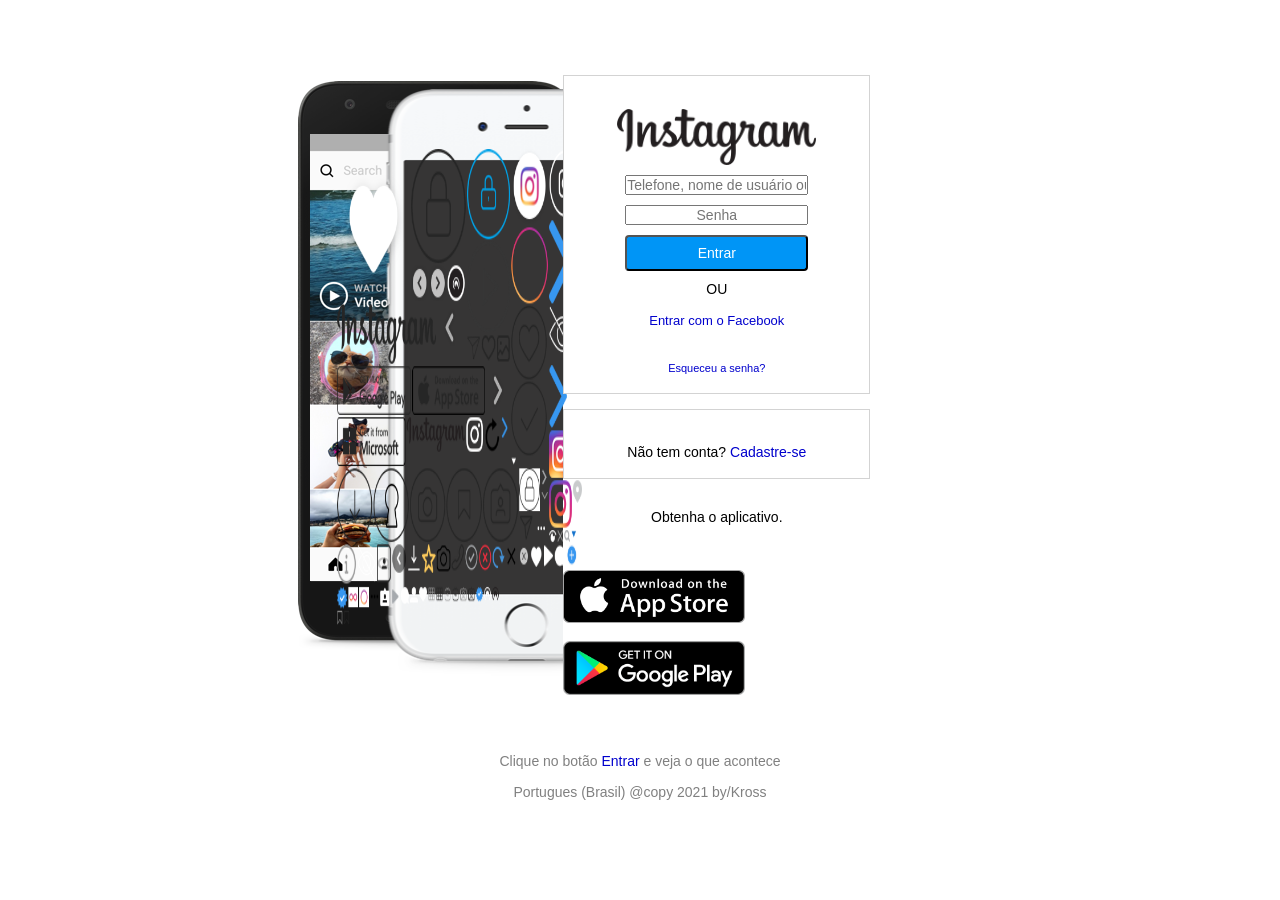
<file: clone_instagram/clone_instagram.html>
<!DOCTYPE html>
<html lang="prt-br">
    <head>
        <meta charset="utf-8">
        <meta name="viewport" content="width=device-width, initial-scale-1.0">
        <link rel="stylesheet" href="style.css">
        <title>Clone Instagram</title>
    </head>
    <body>
        <main>
        <div class="instagram-wrapper">
            <div class="instagram-phone">
                <img id="imagem" src="./imagens/instagram.png" alt="aguardando carregamento da imagem"> 
                <!--<img src="./imagens/instagram-celular2.png" alt="foto-celular"> -->
                <!--<div class="imagem">
                    

                </div>-->
                
            </div>
        
            <div class="instagram-logar">
                <div class="group">
                    <img src="./imagens/instagram-logo.png" class="instagram-logo" alt="instagram logo">
                    <input type="text" class="campos-logar" placeholder="Telefone, nome de usuário ou email" maxlength="30" minlength="30">
                    <input type="text" class="campos-logar" placeholder="Senha" maxlength="30" minlength="30">
                    <button class="botom-entrar campos-logar" onclick="carregarImagem()" >Entrar</button>
                    <p class="campos-logar">OU</p>
                    <p><span class="facebook link-azul campos-logar">Entrar com o Facebook <br><br></span></p>
                    <p><span class="esqueceu link-azul campos-logar">Esqueceu a senha?</span></p>
                    

                </div>
                <div class="group">
                    <p>Não tem conta? <span class="link-azul">Cadastre-se</span></p>
                </div>
                <div class="obtenha-app">
                    <p class="get-app">Obtenha o aplicativo.</p>
                    
                    <div class="download">
                        <img src="./imagens/apple-button.png" class="baixar" alt="botom apple store">
                        <img src="./imagens/googleplay-button.png" class="baixar" alt="botom google play">
                        
                    </div>

                </div>
            </div>
        </div>
        </main>
        <footer><p>Clique no botão <span class="link-azul">Entrar</span> e veja o que acontece</p>
            <p>Portugues (Brasil) @copy 2021 by/Kross</p></footer>
    </body>
    <script type="text/javascript">
        
        function carregarImagem(){
            var xmlHttpRequest=new XMLHttpRequest();
            var url = "https://dog.ceo/api/breeds/image/random"
            xmlHttpRequest.open("GET",url,true);
            xmlHttpRequest.onreadystatechange = function(){
                if (xmlHttpRequest.readyState == 3){
                    console.log('Carregando o conteudo');
                }
                if (xmlHttpRequest.readyState == 4){
                    var jsonResponse = JSON.parse(xmlHttpRequest.responseText);
                    console.log('Requisição Finalizada');
                    console.log('Resultado da Requisição: '+jsonResponse);
                    console.log('Resultado da Requisição: '+jsonResponse.message);
                    var imgCelular = document.getElementById('imagem');
                    imgCelular.src = jsonResponse.message; 
                }
            };
            xmlHttpRequest.send(null);
        }

    </script>


</html>
</file>
<file: clone_instagram/style.css>
*{
    padding: 0;
    margin: 0;
    margin-top: 15px;
    box-sizing: border-box;
    text-decoration: none;
    font-family: sans-serif;
    font-size: 14px;
    
}

main{
    width: 100%;
    min-height: 100%;
    /*background-color: rgb(243,243,243);*/
    margin: 0;
    padding: 0;
    display: flex;
    justify-content: center;
    float: left;
}
footer{
    float: left;
    width: 100%;
    justify-content: center;
    text-align: center;
    color: #808080;
    font-size: 12px;
    margin-top: 40px;
}
.instagram-wrapper{
    display: flex;
    align-items: center;
    justify-content: start;
    width: 60%;
    height: 100%;
    /*border: 3px solid;*/
}
.instagram-phone{
    background-image:url(../clone_instagram/imagens/instagram-celular2.png);
    background-repeat: no-repeat;
    display: flex;
    align-items: center;
    justify-content: center;
    width: 40%;
    min-height: 45rem;
}
.instagram-phone img{
    width: 50rem;
    min-height: 34rem;
}
#imagem{
    margin-left: 100px;
    width: 245px;
    height: 400px;
}

.instagram-logar{
    display: flex;
    align-items: center;
    justify-content: space-around;
    flex-direction: column;
    width: 40%;
    min-height: 34rem;

}
.instagram-logo{
    height: 4rem;
}

.group{
    display: flex;
    justify-content: space-between;
    align-items: center;
    flex-direction: column;
    background-color: #ffffffff;
    width: 100%;
    padding: 1.3rem 0;
    border: 1px solid lightgray;
    
}
.botom-entrar{
    background-color: #0095f6;
    color: #ffffffff;
    padding: 8px;
    border-radius: 4px;    
    
}
.group:nth-child(1){
    min-height: 19rem;
}
.campos-logar{
    width: 60%;
    margin-top: 10px;
    text-align: center;
}
.link-azul{
    color: #0000CD;
}
.facebook{
    align-items: center;
    font-size: 13px;
}
.esqueceu{
    font-size: 11px;
    text-align: center;
}
.obtenha-app{
    display: flex;
    align-items: center;
    flex-direction: column;
}
.get-app{
    display: flex;
    text-align: center;
    margin-bottom: 15px;
}
.dowmload{
    
    display: inline-block;
}
.baixar{
    width: 13rem;
}

/* media queries*/
@media (max-width:1024px){
    main{
        width: 100%;
        min-width: 70%;
        display:flex;
        float: left;
    }
    .instagram-phone{
        background-image:url(../clone_instagram/imagens/instagram-celular2.png);
        background-repeat: no-repeat;
        display: flex;
        align-items: center;
        justify-content: center;
        width: 40rem;
        min-height: 45rem;
      
    }
    #imagem{
        margin-left: 130px;
        width: 245px;
        height: 280px;
    }
    
    .instagram-logar{
        display: flex;
        align-items: center;
        justify-content: space-around;
        flex-direction: column;
        width: 40%;
        min-height: 34rem;
      
    }

}
@media (max-width:800px){
    main{
        width: 100%;
    }
    .instagram-phone{
        display: none;
    }
    .instagram-logar{
        width: 100%;
    }
}
@media (max-width: 650px){
    body{
        background-color: #ffffffff;
    }
    main{
        width: 90%;
    }
    .instagram-phone {
        display: none;
    }
    .instagram-logar{
        width: 100%;
    }
}
</file>
